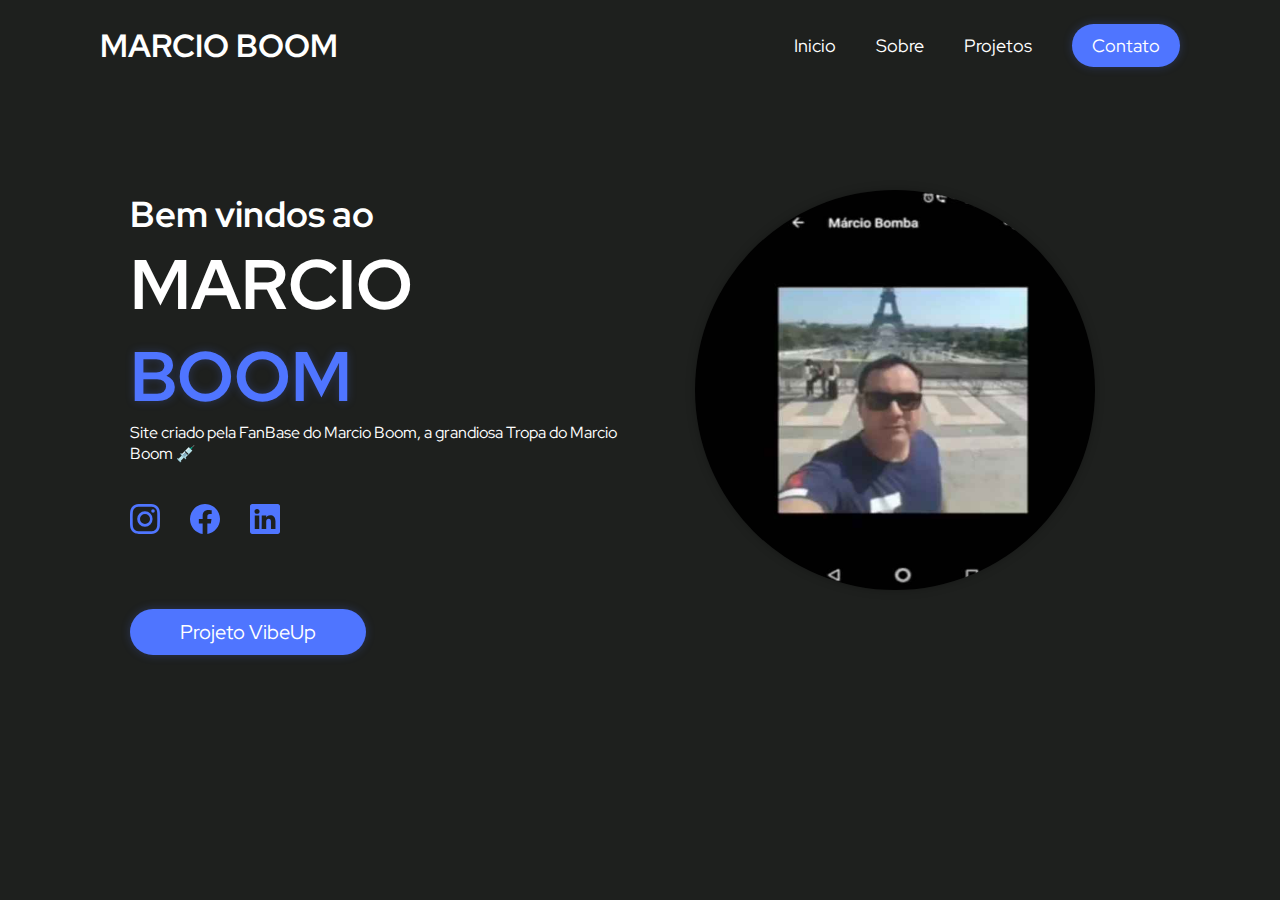
<file: index.html>
<!DOCTYPE html>
<html lang="pt-br">
<head>
    <meta charset="UTF-8">
    <meta name="viewport" content="width=device-width, initial-scale=1.0">
    <title>Home | MarcioBOOM</title>
    <link rel="stylesheet" href="./css/global.css">
    <link rel="stylesheet" href="./css/index.css">
</head>
<body>
    <header>
        <h1>MARCIO BOOM</h1>
        <nav>
            <ul>
                <li><a href="./index.html">Inicio</a></li>
                <li><a href="./pages/about.html">Sobre</a></li>
                <li><a href="./pages/projects.html">Projetos</a></li>
            </ul>
            <a href="./pages/contact.html">Contato</a>
        </nav>
    </header>
    <main>
        <section class="information">
            <div class="text-container">
                <h2>Bem vindos ao</h2>
                <h1>MARCIO <span>BOOM</span></h1>
                <p>Site criado pela FanBase do Marcio Boom, a grandiosa Tropa do Marcio Boom &#x1F489; </p>
                <ul class="social-media">
                    <li>
                        <a href="#">
                            <svg xmlns="http://www.w3.org/2000/svg" width="16" height="16" fill="currentColor" class="bi bi-instagram" viewBox="0 0 16 16">
                                <path d="M8 0C5.829 0 5.556.01 4.703.048 3.85.088 3.269.222 2.76.42a3.9 3.9 0 0 0-1.417.923A3.9 3.9 0 0 0 .42 2.76C.222 3.268.087 3.85.048 4.7.01 5.555 0 5.827 0 8.001c0 2.172.01 2.444.048 3.297.04.852.174 1.433.372 1.942.205.526.478.972.923 1.417.444.445.89.719 1.416.923.51.198 1.09.333 1.942.372C5.555 15.99 5.827 16 8 16s2.444-.01 3.298-.048c.851-.04 1.434-.174 1.943-.372a3.9 3.9 0 0 0 1.416-.923c.445-.445.718-.891.923-1.417.197-.509.332-1.09.372-1.942C15.99 10.445 16 10.173 16 8s-.01-2.445-.048-3.299c-.04-.851-.175-1.433-.372-1.941a3.9 3.9 0 0 0-.923-1.417A3.9 3.9 0 0 0 13.24.42c-.51-.198-1.092-.333-1.943-.372C10.443.01 10.172 0 7.998 0zm-.717 1.442h.718c2.136 0 2.389.007 3.232.046.78.035 1.204.166 1.486.275.373.145.64.319.92.599s.453.546.598.92c.11.281.24.705.275 1.485.039.843.047 1.096.047 3.231s-.008 2.389-.047 3.232c-.035.78-.166 1.203-.275 1.485a2.5 2.5 0 0 1-.599.919c-.28.28-.546.453-.92.598-.28.11-.704.24-1.485.276-.843.038-1.096.047-3.232.047s-2.39-.009-3.233-.047c-.78-.036-1.203-.166-1.485-.276a2.5 2.5 0 0 1-.92-.598 2.5 2.5 0 0 1-.6-.92c-.109-.281-.24-.705-.275-1.485-.038-.843-.046-1.096-.046-3.233s.008-2.388.046-3.231c.036-.78.166-1.204.276-1.486.145-.373.319-.64.599-.92s.546-.453.92-.598c.282-.11.705-.24 1.485-.276.738-.034 1.024-.044 2.515-.045zm4.988 1.328a.96.96 0 1 0 0 1.92.96.96 0 0 0 0-1.92m-4.27 1.122a4.109 4.109 0 1 0 0 8.217 4.109 4.109 0 0 0 0-8.217m0 1.441a2.667 2.667 0 1 1 0 5.334 2.667 2.667 0 0 1 0-5.334"/>
                            </svg>
                        </a>
                    </li>
                    <li>
                        <a href="#">
                            <svg xmlns="http://www.w3.org/2000/svg" width="16" height="16" fill="currentColor" class="bi bi-facebook" viewBox="0 0 16 16">
                                <path d="M16 8.049c0-4.446-3.582-8.05-8-8.05C3.58 0-.002 3.603-.002 8.05c0 4.017 2.926 7.347 6.75 7.951v-5.625h-2.03V8.05H6.75V6.275c0-2.017 1.195-3.131 3.022-3.131.876 0 1.791.157 1.791.157v1.98h-1.009c-.993 0-1.303.621-1.303 1.258v1.51h2.218l-.354 2.326H9.25V16c3.824-.604 6.75-3.934 6.75-7.951"/>
                            </svg>
                        </a>
                    </li>
                    <li>
                        <a href="#">
                            <svg xmlns="http://www.w3.org/2000/svg" width="16" height="16" fill="currentColor" class="bi bi-linkedin" viewBox="0 0 16 16">
                                <path d="M0 1.146C0 .513.526 0 1.175 0h13.65C15.474 0 16 .513 16 1.146v13.708c0 .633-.526 1.146-1.175 1.146H1.175C.526 16 0 15.487 0 14.854zm4.943 12.248V6.169H2.542v7.225zm-1.2-8.212c.837 0 1.358-.554 1.358-1.248-.015-.709-.52-1.248-1.342-1.248S2.4 3.226 2.4 3.934c0 .694.521 1.248 1.327 1.248zm4.908 8.212V9.359c0-.216.016-.432.08-.586.173-.431.568-.878 1.232-.878.869 0 1.216.662 1.216 1.634v3.865h2.401V9.25c0-2.22-1.184-3.252-2.764-3.252-1.274 0-1.845.7-2.165 1.193v.025h-.016l.016-.025V6.169h-2.4c.03.678 0 7.225 0 7.225z"/>
                            </svg>
                        </a>
                    </li>
                </ul>
                <a href="#" class="link-button">Projeto VibeUp</a>
            </div>
            <div class="image">
                <img src="./assets/images/marciobomba.jpg" alt="">
            </div>
        </section>
    </main>
</body>
</html>
</file>
<file: css/global.css>
@import url('https://fonts.googleapis.com/css2?family=DM+Sans:ital,opsz,wght@0,9..40,100..1000;1,9..40,100..1000&family=Montserrat:ital,wght@0,100..900;1,100..900&family=Red+Hat+Display:ital,wght@0,300..900;1,300..900&family=Roboto:ital,wght@0,100;0,300;0,400;0,500;0,700;0,900;1,100;1,300;1,400;1,500;1,700;1,900&display=swap');

:root{
    --base-color: #4F75FF;
    --primary-color: #04364A;
    --secondary-color: #176B87;
    --ligther-color: #64CCC5;
    --complementary-color: #6439FF;
    --dark-color: #1E201E;

    --redhat: "Red Hat Display", system-ui;
    --montserrat: "Montserrat", system-ui;
    --dmsans: "DM Sans", system-ui;
    --roboto: "Roboto", system-ui;
}

*{
    margin: 0;
    padding: 0;
    box-sizing: border-box;
}

body{
    background-color: var(--dark-color);
    color: white;
    font-family: var(--roboto);
}
a{
    color: white;
}
header {
    display: flex;
    justify-content: space-between;
    align-items: center;
    margin: 0px 100px;
    height: 10vh;
}
header h1 {
    font-size: 32px;
    font-family: var(--redhat);
}
header > nav {
    display: flex;
    font-family: var(--redhat);
}
header > nav > ul {
    display: flex;
    list-style: none;
    gap: 40px;
    align-items: center;
    margin-right: 40px;
}
header nav a{
    transition: 0.2s;
    font-size: 18px;
    text-decoration: none;
}
header nav > a{
    background-color: var(--base-color);
    padding: 10px 20px;
    border-radius: 50px;
    box-shadow: 0px 0px 10px #4f75ff40;
}
header nav > a:hover{
    background-color: var(--complementary-color);
}
</file>
<file: css/index.css>
.information {
    display: flex;
    margin: 40px 130px;
    margin-top: 100px;
}

.text-container{
    /*background-color: var(--complementary-color);*/
    width: 50%;
    font-family: var(--redhat);
}
.text-container h2{
    font-size: 36px;
}
.text-container h1{
    font-size: 70px;
}
.text-container h1> span{
    color: var(--base-color);
    text-shadow: 0px 0px 10px #4f75ff40;
}
.information .social-media{
    /*background-color: var(--ligther-color);*/
    list-style: none;
    display: flex;
    margin: 40px 0px;
    gap: 30px;
    margin-bottom: 70px;
}

.information .social-media svg{
    width: 30px;
    height: 30px;
    color: var(--base-color);
}

.link-button{
    background-color: var(--base-color);
    padding: 10px 50px;
    font-size: 20px;
    border-radius: 50px;
    box-shadow: 0px 0px 10px #4f75ff40;
    color: white;
    font-family: var(--redhat);
    text-decoration: none;
    transition: 0.2s;
    display: block;
    width: fit-content;
}

.information .image{
    width: 50%;
    min-width: 400px;
    display: flex;
    justify-content: center;
}
.information .image img{
    width: 400px;
    height: 400px;
    border-radius: 100%;
    box-shadow: 0px 0px 10px #00000040;
}

@media (max-width: 991.98px){
    .information{
        margin: 40px 100px;
        flex-direction: column;
        align-items: center;
    }
    .image{
        margin-top: 40px;
    }
}
</file>
